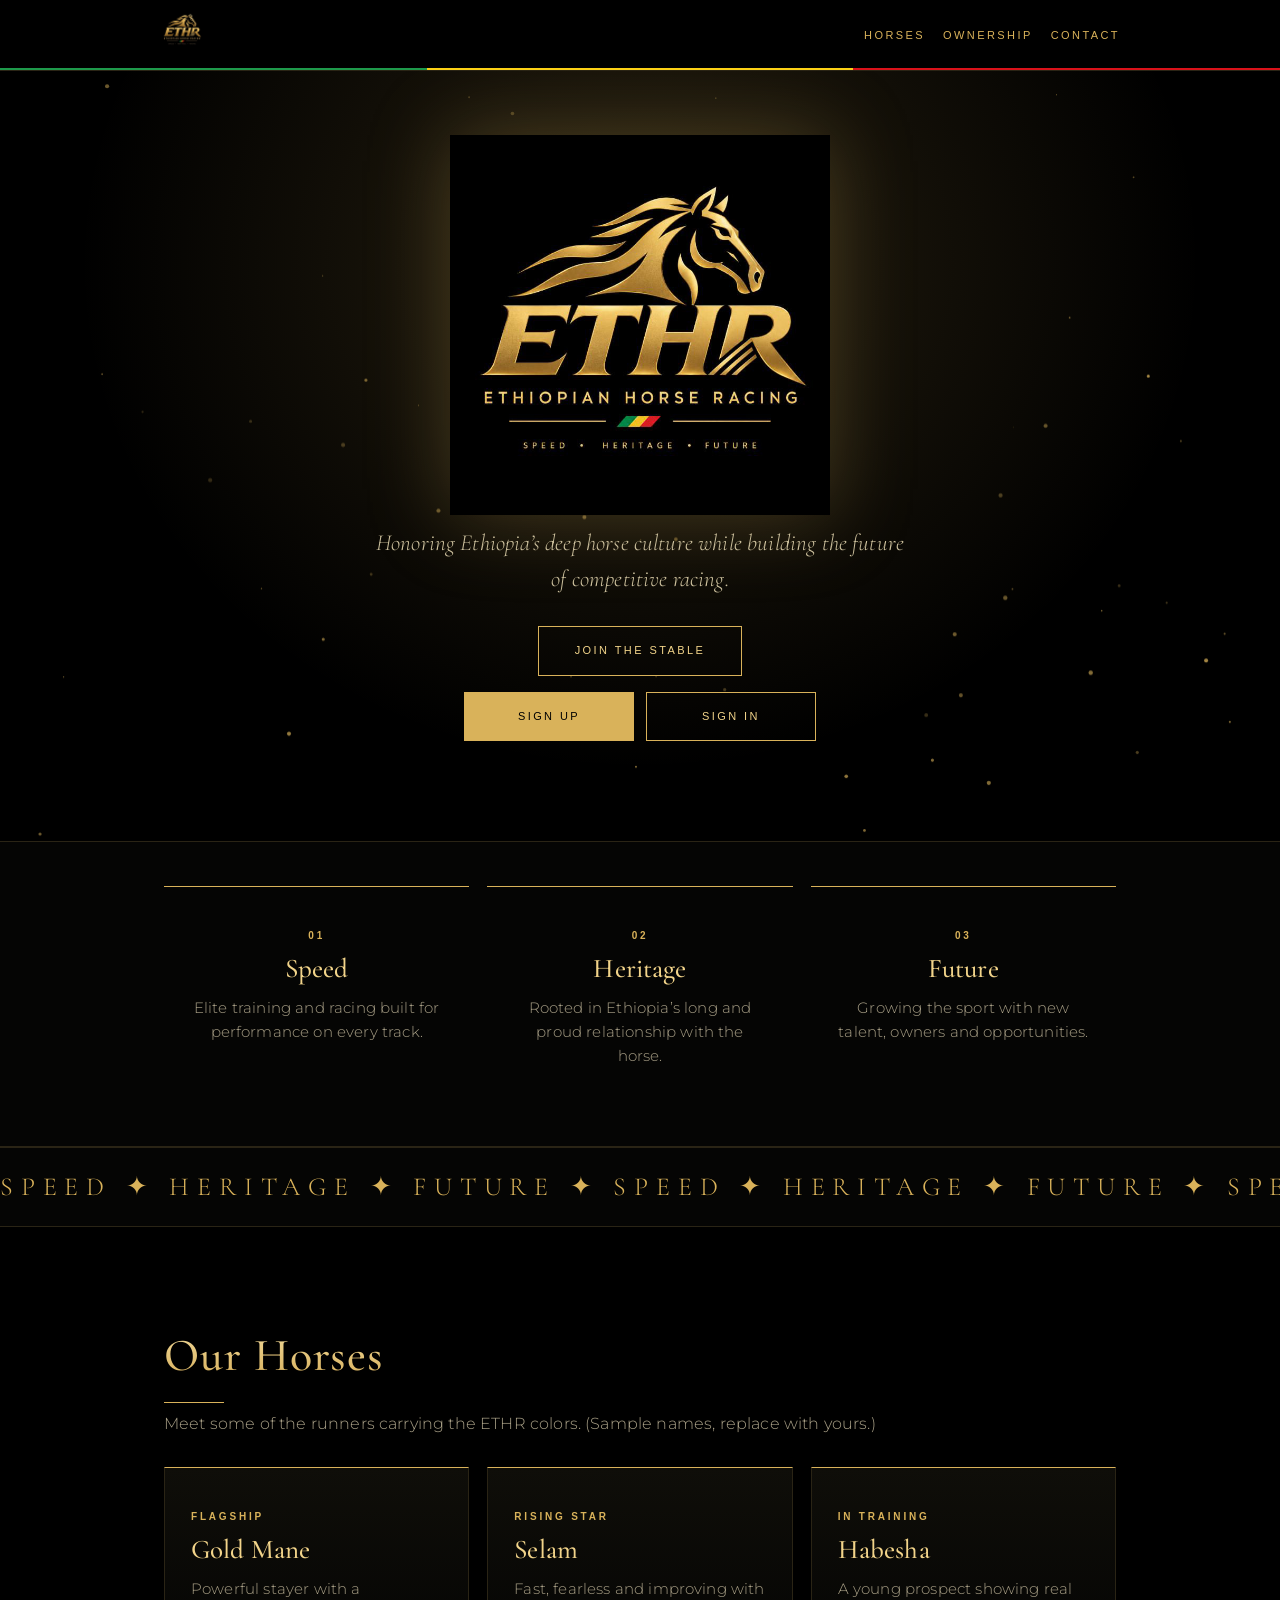
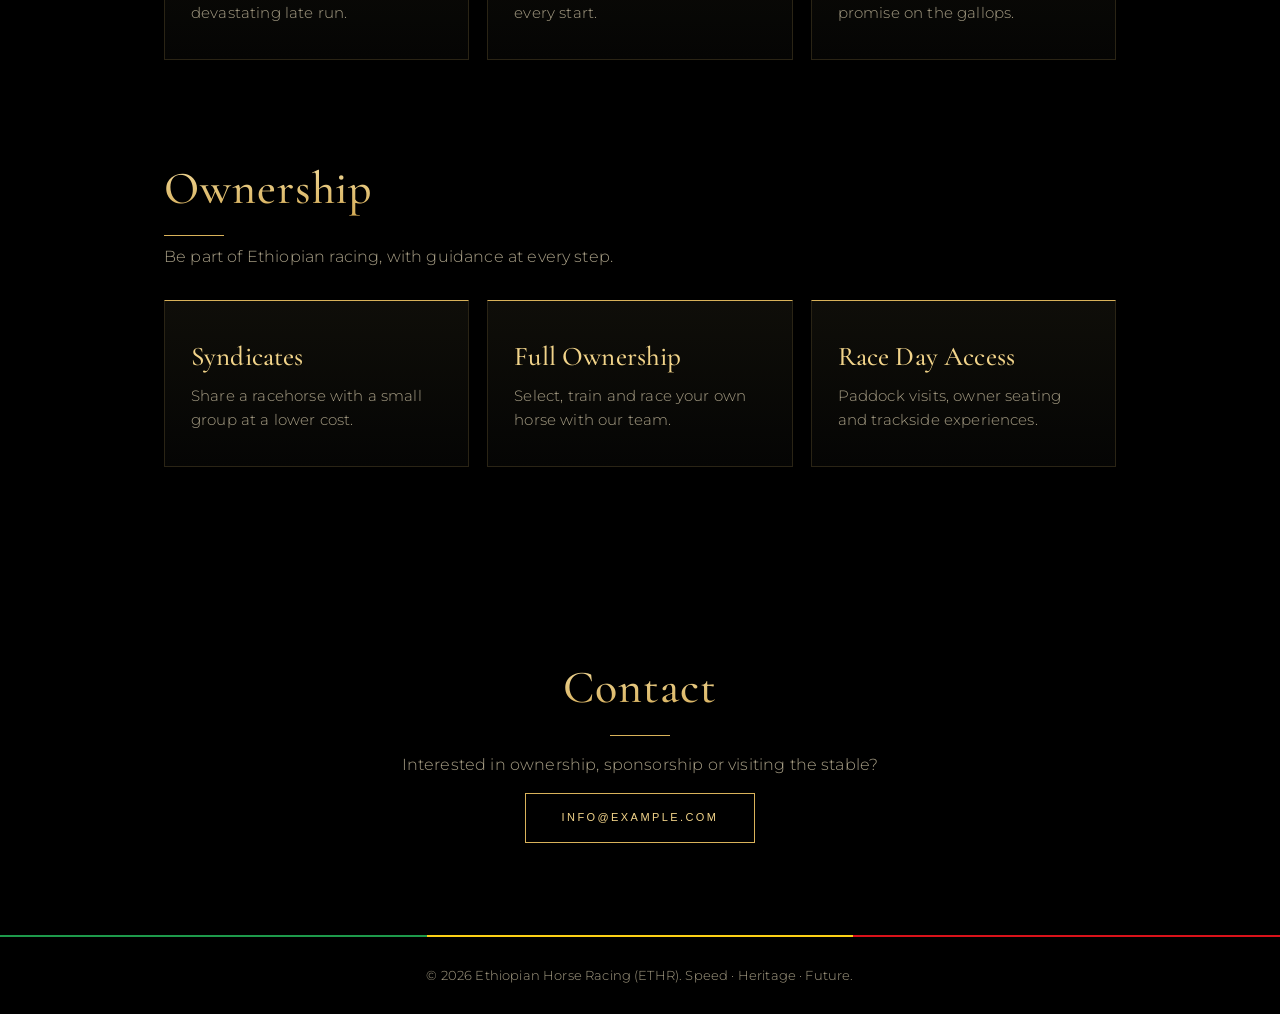
<file: public/assets/aistudio/Ethiopian_Horse_Racing__ETHR____Speed___Heritage___Future_7467c780.html>
<!DOCTYPE html>
<html lang="en">
<head>
<meta charset="utf-8">
<meta name="viewport" content="width=device-width, initial-scale=1, viewport-fit=cover">
<title>Ethiopian Horse Racing (ETHR) – Speed · Heritage · Future</title>
<style>
:root{--bg:#000;--surface:#0d0d0b;--text:#f3ead2;--muted:#a89f86;--gold:#d9b25a;--gold2:#f2d48a;--line:#2a2415;--g:#1e9a4b;--y:#fcd116;--r:#da121a;color-scheme:dark;box-sizing:border-box;padding-top:env(safe-area-inset-top,0px);padding-bottom:env(safe-area-inset-bottom,0px)}
*{box-sizing:border-box}
html{scroll-behavior:smooth;scroll-padding-top:env(safe-area-inset-top,0px)}
body{margin:0;background:var(--bg);color:var(--text);font-family:Georgia,'Times New Roman',serif;line-height:1.6}
h1,h2,h3,nav,.btn,.tag{font-family:'Helvetica Neue',Arial,sans-serif}
header{position:sticky;top:env(safe-area-inset-top,0px);background:rgba(0,0,0,.92);border-bottom:1px solid var(--line);z-index:5}
nav{max-width:1000px;margin:auto;display:flex;justify-content:space-between;align-items:center;padding:8px 20px}
nav img{height:44px;width:44px;border-radius:50%}
nav div a{margin-left:18px;color:var(--gold);text-decoration:none;font-size:13px;letter-spacing:.1em;text-transform:uppercase}
.flag{display:flex;height:4px}.flag i{flex:1}.flag i:nth-child(1){background:var(--g)}.flag i:nth-child(2){background:var(--y)}.flag i:nth-child(3){background:var(--r)}
.hero{text-align:center;padding:48px 20px 70px}
.hero img{width:min(380px,80vw);height:auto;display:block;margin:0 auto 10px}
.hero p{max-width:540px;margin:0 auto 28px;font-size:18px;color:var(--muted)}
.btn{display:inline-block;background:linear-gradient(135deg,var(--gold2),var(--gold));color:#111;padding:13px 28px;border-radius:4px;text-decoration:none;font-weight:700;letter-spacing:.06em;text-transform:uppercase;font-size:14px}
section{max-width:1000px;margin:auto;padding:60px 20px}
h2{font-size:28px;margin:0 0 8px;color:var(--gold);letter-spacing:.06em;text-transform:uppercase}
h2::after{content:"";display:block;width:70px;height:3px;margin-top:10px;background:linear-gradient(90deg,var(--g) 33%,var(--y) 33% 66%,var(--r) 66%)}
.sub{color:var(--muted);margin:0 0 30px}
.grid{display:grid;grid-template-columns:repeat(auto-fit,minmax(220px,1fr));gap:18px}
.card{background:var(--surface);border:1px solid var(--line);border-top:2px solid var(--gold);border-radius:6px;padding:22px}
.card h3{margin:0 0 6px;font-size:18px;color:var(--gold2)}
.card p{margin:0;color:var(--muted);font-size:15px}
.tag{font-size:11px;font-weight:700;color:var(--gold);text-transform:uppercase;letter-spacing:.12em}
.pillars{background:var(--surface);border-block:1px solid var(--line)}
.pillars .card{background:none;border:0;border-top:2px solid var(--gold);text-align:center}
.contact{text-align:center}.contact h2::after{margin-inline:auto}
.contact p{color:var(--muted)}
footer{text-align:center;color:var(--muted);font-size:13px;padding:28px 20px}

body{font-family:'Montserrat','Helvetica Neue',Arial,sans-serif;font-weight:300;letter-spacing:.01em}
h2,h3{font-family:'Cormorant Garamond',Georgia,serif;font-weight:500}
h2{font-size:clamp(32px,6vw,46px);text-transform:none;letter-spacing:.02em;background:linear-gradient(180deg,#f7e3a8,#c99a3c);-webkit-background-clip:text;background-clip:text;color:transparent}
h2::after{width:60px;height:1px;background:var(--gold)}
.contact h2::after{margin-inline:auto}
.hero{background:radial-gradient(ellipse at 50% 25%,rgba(217,178,90,.18),transparent 62%),#000;padding:64px 20px 100px}
.hero img{filter:drop-shadow(0 0 40px rgba(217,178,90,.25))}
.hero p{font-family:'Cormorant Garamond',Georgia,serif;font-size:23px;font-style:italic;color:#cbbf9c}
.btn{background:transparent;color:var(--gold2);border:1px solid var(--gold);padding:15px 36px;border-radius:0;letter-spacing:.22em;font-size:11px;font-weight:500;transition:.3s}
.btn:hover{background:var(--gold);color:#000}
section{padding:92px 24px}
.card{background:linear-gradient(180deg,#0f0e09,#050504);border:1px solid var(--line);border-top:1px solid var(--gold);border-radius:0;padding:34px 26px;transition:transform .4s,border-color .4s}
.card:hover{transform:translateY(-5px);border-color:var(--gold)}
.card h3{font-size:27px;color:var(--gold2)}
.card p{font-weight:300}
.pillars{background:#050504}
.pillars .card{background:none;border:0;border-top:1px solid var(--gold)}
.tag{font-size:10px;letter-spacing:.28em}
.flag{height:2px}
nav div a{font-size:11px;letter-spacing:.22em}
.reveal{opacity:0;transform:translateY(18px);transition:opacity .9s,transform .9s}
.reveal.in{opacity:1;transform:none}
.hero{position:relative;overflow:hidden}
#dust{position:absolute;inset:0;width:100%;height:100%;pointer-events:none}
.hero img,.hero p,.hero .btn{position:relative;z-index:1}
.hero img{animation:rise 1.4s ease backwards,float 7s ease-in-out 1.4s infinite,glow 5s ease-in-out infinite}
.hero p{animation:rise 1.4s .3s ease backwards}
.hero .btn{animation:rise 1.4s .6s ease backwards}
@keyframes rise{from{opacity:0;transform:translateY(26px)}}
@keyframes float{50%{transform:translateY(-12px)}}
@keyframes glow{50%{filter:drop-shadow(0 0 65px rgba(217,178,90,.5))}}
.marquee{overflow:hidden;white-space:nowrap;background:#050504;border-block:1px solid var(--line);padding:18px 0}
.marquee div{display:inline-block;animation:slide 30s linear infinite;font-family:'Cormorant Garamond',Georgia,serif;font-size:26px;letter-spacing:.3em;color:var(--gold)}
@keyframes slide{to{transform:translateX(-50%)}}
.flag{animation:shine 4s ease-in-out infinite}
@keyframes shine{50%{filter:brightness(1.7)}}
@media (prefers-reduced-motion:reduce){*{animation:none!important;transition:none!important}.reveal{opacity:1;transform:none}}
.sso{display:grid;gap:10px;margin-bottom:18px}
.sbtn{display:flex;align-items:center;justify-content:center;gap:10px;width:100%;padding:12px;border:1px solid #fff;font:500 14px 'Montserrat',Arial,sans-serif;cursor:pointer;background:#fff;color:#222}
.sbtn.ap{background:#000;color:#fff}
.sbtn svg{width:18px;height:18px}
.or{display:flex;align-items:center;gap:12px;margin-bottom:18px;color:var(--muted);font-size:11px;letter-spacing:.2em;text-transform:uppercase}
.or::before,.or::after{content:"";flex:1;height:1px;background:var(--line)}
.navbtn{border:1px solid var(--gold);padding:7px 14px}
.modal{position:fixed;inset:0;background:rgba(0,0,0,.82);backdrop-filter:blur(6px);display:flex;align-items:center;justify-content:center;z-index:50;padding:20px}
.modal[hidden]{display:none}
.box{position:relative;width:100%;max-width:400px;background:#0a0907;border:1px solid var(--gold);padding:34px 28px}
.x{position:absolute;top:6px;right:14px;background:none;border:0;color:var(--gold);font-size:30px;cursor:pointer}
.tabs{display:flex;border-bottom:1px solid var(--line);margin-bottom:22px}
.tab{flex:1;background:none;border:0;border-bottom:2px solid transparent;color:var(--muted);padding:12px;font:500 11px 'Montserrat',Arial,sans-serif;letter-spacing:.22em;text-transform:uppercase;cursor:pointer}
.tab.on{color:var(--gold2);border-color:var(--gold)}
.pane{display:grid;gap:14px}.pane[hidden]{display:none}
.pane input{width:100%;background:#000;border:1px solid var(--line);color:var(--text);padding:13px 14px;font:300 16px 'Montserrat',Arial,sans-serif}
.pane input:focus{outline:0;border-color:var(--gold)}
.pane .btn{cursor:pointer;width:100%}
.msg{min-height:1.4em;margin:14px 0 0;font-size:14px;color:var(--gold2);text-align:center}
html{-webkit-text-size-adjust:100%}body{overflow-x:hidden}a,button{-webkit-tap-highlight-color:transparent}
@media (hover:none){.card:hover{transform:none}}
@media (max-width:640px){
nav{padding:8px 14px}
nav img{height:38px;width:38px}
nav div{display:flex;align-items:center}
nav div a{margin-left:0;padding:12px 7px;font-size:10px;letter-spacing:.08em}
nav div a.navbtn{padding:8px 10px;margin-left:4px}
.hero{padding:36px 18px 64px}
.hero img{width:min(300px,78vw)}
.hero p{font-size:19px}
section{padding:60px 18px}
.pillars section{padding-block:36px!important}
h2{font-size:30px}
.card{padding:26px 22px}
.card h3{font-size:24px}
.marquee{padding:12px 0}.marquee div{font-size:18px;letter-spacing:.2em}
.btn{padding:15px 28px}
.modal{align-items:flex-end;padding:0}
.box{max-width:none;max-height:92vh;max-height:92dvh;overflow-y:auto;padding:30px 20px calc(24px + env(safe-area-inset-bottom,0px));border-width:1px 0 0}
.tab,.sbtn{min-height:46px}
.pane input{min-height:48px}
.x{top:4px;right:10px}
footer{padding:24px 18px}
}
.acta{display:flex;gap:12px;justify-content:center;margin-top:16px}
.acta .btn{flex:1;max-width:170px;text-align:center;padding-inline:12px}
.btn.fill{background:var(--gold);color:#000}
.btn.fill:hover{background:var(--gold2)}
#members{position:fixed;inset:0;z-index:60;background:#000;overflow-y:auto;padding-top:env(safe-area-inset-top,0px)}
#members[hidden]{display:none}
.mh{display:flex;align-items:center;gap:12px;max-width:1000px;margin:auto;padding:10px 20px}
.mh img{height:40px;width:40px;border-radius:50%}
.mh span{flex:1;font-family:'Cormorant Garamond',Georgia,serif;font-size:22px;color:var(--gold2)}
.mh .btn{padding:10px 18px;cursor:pointer}
.mtabs{display:flex;max-width:1000px;margin:12px auto 0;border-bottom:1px solid var(--line);overflow-x:auto}
.mtab{flex:1;min-width:max-content;background:none;border:0;border-bottom:2px solid transparent;color:var(--muted);padding:16px 14px;font:500 11px 'Montserrat',Arial,sans-serif;letter-spacing:.2em;text-transform:uppercase;cursor:pointer}
.mtab.on{color:var(--gold2);border-color:var(--gold)}
.mbody{max-width:1000px;margin:auto;padding:40px 20px 90px}
.mp[hidden]{display:none}
.mbody .card .btn{margin-top:14px;padding:11px 20px;cursor:pointer}
.odds{display:flex;justify-content:space-between;color:var(--muted);font-size:14px;padding:6px 0;border-bottom:1px solid var(--line)}
.odds b{color:var(--gold2);font-weight:500}
.note{font-size:12px;color:var(--muted);margin-top:26px}
.mm{position:fixed;left:50%;bottom:calc(24px + env(safe-area-inset-bottom,0px));transform:translateX(-50%);background:var(--gold);color:#000;padding:12px 20px;font:500 13px 'Montserrat',Arial,sans-serif;z-index:70;text-align:center}
.mm[hidden]{display:none}
#members{padding-top:0}
.mtop{position:sticky;top:0;z-index:5;background:#000;padding-top:env(safe-area-inset-top,0px)}
.mtabs{margin-top:0}
</style>
<link rel="preconnect" href="https://fonts.googleapis.com"><link rel="preconnect" href="https://fonts.gstatic.com" crossorigin><link href="https://fonts.googleapis.com/css2?family=Cormorant+Garamond:ital,wght@0,500;1,400&amp;family=Montserrat:wght@300;500&amp;display=swap" rel="stylesheet"></head>
<body>
<header><nav><a href="#top"><img src="[data-uri]" alt="ETHR logo"></a><div><a href="#horses">Horses</a><a href="#ownership">Ownership</a><a href="#contact">Contact</a></div></nav><div class="flag"><i></i><i></i><i></i></div></header>

<div class="hero" id="top"><canvas id="dust"></canvas>
<img src="[data-uri]" alt="Ethiopian Horse Racing – Speed, Heritage, Future">
<p>Honoring Ethiopia’s deep horse culture while building the future of competitive racing.</p>
<a class="btn" href="#ownership">Join the Stable</a>
<div class="acta"><a href="#" id="openUp" class="btn fill">Sign Up</a><a href="#" id="openAuth" class="btn">Sign In</a></div>
</div>

<div class="pillars"><section style="padding-block:44px"><div class="grid">
<div class="card"><span class="tag">01</span><h3>Speed</h3><p>Elite training and racing built for performance on every track.</p></div>
<div class="card"><span class="tag">02</span><h3>Heritage</h3><p>Rooted in Ethiopia’s long and proud relationship with the horse.</p></div>
<div class="card"><span class="tag">03</span><h3>Future</h3><p>Growing the sport with new talent, owners and opportunities.</p></div>
</div></section></div>

<div class="marquee"><div><span>SPEED ✦ HERITAGE ✦ FUTURE ✦ SPEED ✦ HERITAGE ✦ FUTURE ✦ SPEED ✦ HERITAGE ✦ FUTURE ✦ SPEED ✦ HERITAGE ✦ FUTURE ✦ </span><span>SPEED ✦ HERITAGE ✦ FUTURE ✦ SPEED ✦ HERITAGE ✦ FUTURE ✦ SPEED ✦ HERITAGE ✦ FUTURE ✦ SPEED ✦ HERITAGE ✦ FUTURE ✦ </span></div></div>

<section id="horses">
<h2>Our Horses</h2>
<p class="sub">Meet some of the runners carrying the ETHR colors. (Sample names, replace with yours.)</p>
<div class="grid">
<div class="card"><span class="tag">Flagship</span><h3>Gold Mane</h3><p>Powerful stayer with a devastating late run.</p></div>
<div class="card"><span class="tag">Rising Star</span><h3>Selam</h3><p>Fast, fearless and improving with every start.</p></div>
<div class="card"><span class="tag">In Training</span><h3>Habesha</h3><p>A young prospect showing real promise on the gallops.</p></div>
</div>
</section>

<section id="ownership" style="padding-top:0">
<h2>Ownership</h2>
<p class="sub">Be part of Ethiopian racing, with guidance at every step.</p>
<div class="grid">
<div class="card"><h3>Syndicates</h3><p>Share a racehorse with a small group at a lower cost.</p></div>
<div class="card"><h3>Full Ownership</h3><p>Select, train and race your own horse with our team.</p></div>
<div class="card"><h3>Race Day Access</h3><p>Paddock visits, owner seating and trackside experiences.</p></div>
</div>
</section>

<section id="contact" class="contact">
<h2>Contact</h2>
<p>Interested in ownership, sponsorship or visiting the stable?</p>
<a class="btn" href="mailto:info@example.com">info@example.com</a>
</section>

<div class="flag"><i></i><i></i><i></i></div>
<div id="members" hidden>
<div class="mtop"><header class="mh"><img alt="ETHR"><span>Members Area</span><button class="btn" id="signOut">Sign Out</button></header>
<div class="flag"><i></i><i></i><i></i></div>
<div class="mtabs"><button class="mtab on" data-m="bet">Betting</button><button class="mtab" data-m="ev">Horse Events</button><button class="mtab" data-m="mk">Horse Marketplaces</button></div></div>
<main class="mbody">
<div class="mp" id="m-bet"><h2>Betting</h2><p class="sub">Upcoming races. Sample races and odds, shown for layout only.</p>
<div class="grid">
<div class="card"><span class="tag">Race 1 · Time TBC</span><h3>Gold Cup</h3><div class="odds">Gold Mane<b>2.5</b></div><div class="odds">Selam<b>3.2</b></div><div class="odds">Habesha<b>5.0</b></div><button class="btn" data-toast="Betting is not open yet.">Place Bet</button></div>
<div class="card"><span class="tag">Race 2 · Time TBC</span><h3>Heritage Stakes</h3><div class="odds">Runner A<b>1.9</b></div><div class="odds">Runner B<b>4.0</b></div><div class="odds">Runner C<b>6.5</b></div><button class="btn" data-toast="Betting is not open yet.">Place Bet</button></div>
</div>
<p class="note">18+ only. Please bet responsibly. Live betting is not available yet and must follow local laws.</p></div>
<div class="mp" id="m-ev" hidden><h2>Horse Events</h2><p class="sub">Race days, open stable days and owner gatherings. Sample events.</p>
<div class="grid">
<div class="card"><span class="tag">Date TBC</span><h3>Race Day</h3><p>A full day of racing with trackside access. Venue TBC.</p><button class="btn" data-toast="Event booking is not open yet.">Register Interest</button></div>
<div class="card"><span class="tag">Date TBC</span><h3>Open Stable Day</h3><p>Meet the horses and the team behind them.</p><button class="btn" data-toast="Event booking is not open yet.">Register Interest</button></div>
<div class="card"><span class="tag">Date TBC</span><h3>Owners’ Gathering</h3><p>An evening for owners, partners and supporters.</p><button class="btn" data-toast="Event booking is not open yet.">Register Interest</button></div>
</div></div>
<div class="mp" id="m-mk" hidden><h2>Horse Marketplaces</h2><p class="sub">Buy and sell racehorses, breeding stock and gear. Sample listings.</p>
<div class="grid">
<div class="card"><span class="tag">Yearling</span><h3>Colt, Racing Prospect</h3><p>Strong build, promising bloodline. Price on request.</p><button class="btn" data-toast="Enquiries are not open yet.">Enquire</button></div>
<div class="card"><span class="tag">Broodmare</span><h3>Proven Mare</h3><p>Healthy and in foal. Price on request.</p><button class="btn" data-toast="Enquiries are not open yet.">Enquire</button></div>
<div class="card"><span class="tag">Equipment</span><h3>Tack &amp; Gear</h3><p>Saddles, bridles and training equipment.</p><button class="btn" data-toast="Enquiries are not open yet.">Enquire</button></div>
</div></div>
</main><div class="mm" id="mmsg" hidden></div></div>
<div class="modal" id="auth" hidden><div class="box" role="dialog" aria-modal="true" aria-label="Account"><button class="x" id="closeAuth" aria-label="Close">&times;</button>
<div class="tabs"><button class="tab on" data-t="in">Sign In</button><button class="tab" data-t="up">Sign Up</button></div>
<div class="sso"><button type="button" class="sbtn" data-p="Google"><svg viewBox="0 0 48 48"><path fill="#EA4335" d="M24 9.5c3.54 0 6.71 1.22 9.21 3.6l6.85-6.85C35.9 2.38 30.47 0 24 0 14.62 0 6.51 5.38 2.56 13.22l7.98 6.19C12.43 13.72 17.74 9.5 24 9.5z"/><path fill="#4285F4" d="M46.98 24.55c0-1.57-.15-3.09-.38-4.55H24v9.02h12.94c-.58 2.96-2.26 5.48-4.78 7.18l7.73 6c4.51-4.18 7.09-10.36 7.09-17.65z"/><path fill="#FBBC05" d="M10.53 28.59c-.48-1.45-.76-2.99-.76-4.59s.27-3.14.76-4.59l-7.98-6.19C.92 16.46 0 20.12 0 24c0 3.88.92 7.54 2.56 10.78l7.97-6.19z"/><path fill="#34A853" d="M24 48c6.48 0 11.93-2.13 15.89-5.81l-7.73-6c-2.15 1.45-4.92 2.3-8.16 2.3-6.26 0-11.57-4.22-13.47-9.91l-7.98 6.19C6.51 42.62 14.62 48 24 48z"/></svg>Continue with Google</button><button type="button" class="sbtn ap" data-p="Apple"><svg viewBox="0 0 24 24" fill="#fff"><path d="M12.152 6.896c-.948 0-2.415-1.078-3.96-1.04-2.04.027-3.91 1.183-4.961 3.014-2.117 3.675-.546 9.103 1.519 12.09 1.013 1.454 2.208 3.09 3.792 3.039 1.52-.065 2.09-.987 3.935-.987 1.831 0 2.35.987 3.96.948 1.637-.026 2.676-1.48 3.676-2.948 1.156-1.688 1.636-3.325 1.662-3.415-.039-.013-3.182-1.221-3.22-4.857-.026-3.04 2.48-4.494 2.597-4.559-1.429-2.09-3.623-2.324-4.39-2.376-2-.156-3.675 1.09-4.61 1.09zM15.53 3.83c.843-1.012 1.4-2.427 1.245-3.83-1.207.052-2.662.805-3.532 1.818-.78.896-1.454 2.338-1.273 3.714 1.338.104 2.715-.688 3.559-1.701"/></svg>Continue with Apple</button></div>
<div class="or">or</div>
<form class="pane" id="p-in"><input type="email" placeholder="Email" required autocomplete="email"><input type="password" placeholder="Password" required autocomplete="current-password"><button class="btn" type="submit">Sign In</button></form>
<form class="pane" id="p-up" hidden><input type="text" id="nm" placeholder="Full name" required autocomplete="name"><input type="email" placeholder="Email" required autocomplete="email"><input type="password" id="pw1" placeholder="Password (8+ characters)" minlength="8" required autocomplete="new-password"><input type="password" id="pw2" placeholder="Confirm password" required autocomplete="new-password"><button class="btn" type="submit">Create Account</button></form>
<p class="msg" id="msg" role="status"></p></div></div>
<footer>© 2026 Ethiopian Horse Racing (ETHR). Speed · Heritage · Future.</footer>
<script>
var els=document.querySelectorAll('section h2,section .sub,section .card,.contact .btn');
if('IntersectionObserver' in window){var io=new IntersectionObserver(function(e){e.forEach(function(x){if(x.isIntersecting){x.target.classList.add('in');io.unobserve(x.target)}})},{threshold:.15});els.forEach(function(el){el.classList.add('reveal');io.observe(el)})}
(function(){if(matchMedia('(prefers-reduced-motion: reduce)').matches)return;var c=document.getElementById('dust'),x=c.getContext('2d'),P=[],W,H;function rs(){W=c.width=c.offsetWidth;H=c.height=c.offsetHeight}rs();addEventListener('resize',rs);for(var i=0;i<55;i++)P.push({x:Math.random()*W,y:Math.random()*H,r:Math.random()*1.8+.4,s:Math.random()*.4+.15,a:Math.random()*.6+.2});function f(){x.clearRect(0,0,W,H);P.forEach(function(p){p.x+=p.s*1.6;p.y-=p.s*.3;if(p.x>W)p.x=0;if(p.y<0)p.y=H;x.fillStyle='rgba(217,178,90,'+p.a+')';x.beginPath();x.arc(p.x,p.y,p.r,0,6.3);x.fill()});requestAnimationFrame(f)}f()})();
(function(){var m=document.getElementById('auth'),g=document.getElementById('msg');function o(e){if(e)e.preventDefault();m.hidden=false;g.textContent=''}function enter(){c();document.getElementById('members').hidden=false;document.getElementById('members').scrollTop=0;document.body.style.overflow='hidden'}function c(){m.hidden=true}
document.getElementById('openAuth').addEventListener('click',function(e){o(e);document.querySelector('.tab[data-t=in]').click()});document.getElementById('openUp').addEventListener('click',function(e){o(e);document.querySelector('.tab[data-t=up]').click()});document.getElementById('closeAuth').addEventListener('click',c);m.addEventListener('click',function(e){if(e.target===m)c()});document.addEventListener('keydown',function(e){if(e.key==='Escape')c()});
document.querySelectorAll('.tab').forEach(function(t){t.addEventListener('click',function(){document.querySelectorAll('.tab').forEach(function(b){b.classList.toggle('on',b===t)});document.getElementById('p-in').hidden=t.dataset.t!=='in';document.getElementById('p-up').hidden=t.dataset.t!=='up';g.textContent=''})});
document.querySelectorAll('.sbtn').forEach(function(b){b.addEventListener('click',function(){g.textContent=b.dataset.p+' sign-in is coming soon. Nothing was submitted.'})});
document.getElementById('p-in').addEventListener('submit',function(e){e.preventDefault();enter()});
document.getElementById('p-up').addEventListener('submit',function(e){e.preventDefault();if(document.getElementById('pw1').value!==document.getElementById('pw2').value){g.textContent='Passwords do not match.';return}enter()})})();
(function(){var M=document.getElementById('members'),t=document.getElementById('mmsg'),to;M.querySelector('.mh img').src=document.querySelector('nav img').src;document.getElementById('signOut').onclick=function(){M.hidden=true;document.body.style.overflow=''};M.querySelectorAll('.mtab').forEach(function(b){b.onclick=function(){M.querySelectorAll('.mtab').forEach(function(x){x.classList.toggle('on',x===b)});M.querySelectorAll('.mp').forEach(function(p){p.hidden=p.id!=='m-'+b.dataset.m})}});M.querySelectorAll('[data-toast]').forEach(function(b){b.onclick=function(){t.textContent=b.dataset.toast;t.hidden=false;clearTimeout(to);to=setTimeout(function(){t.hidden=true},2500)}})})();
</script></body>
</html>
</file>
